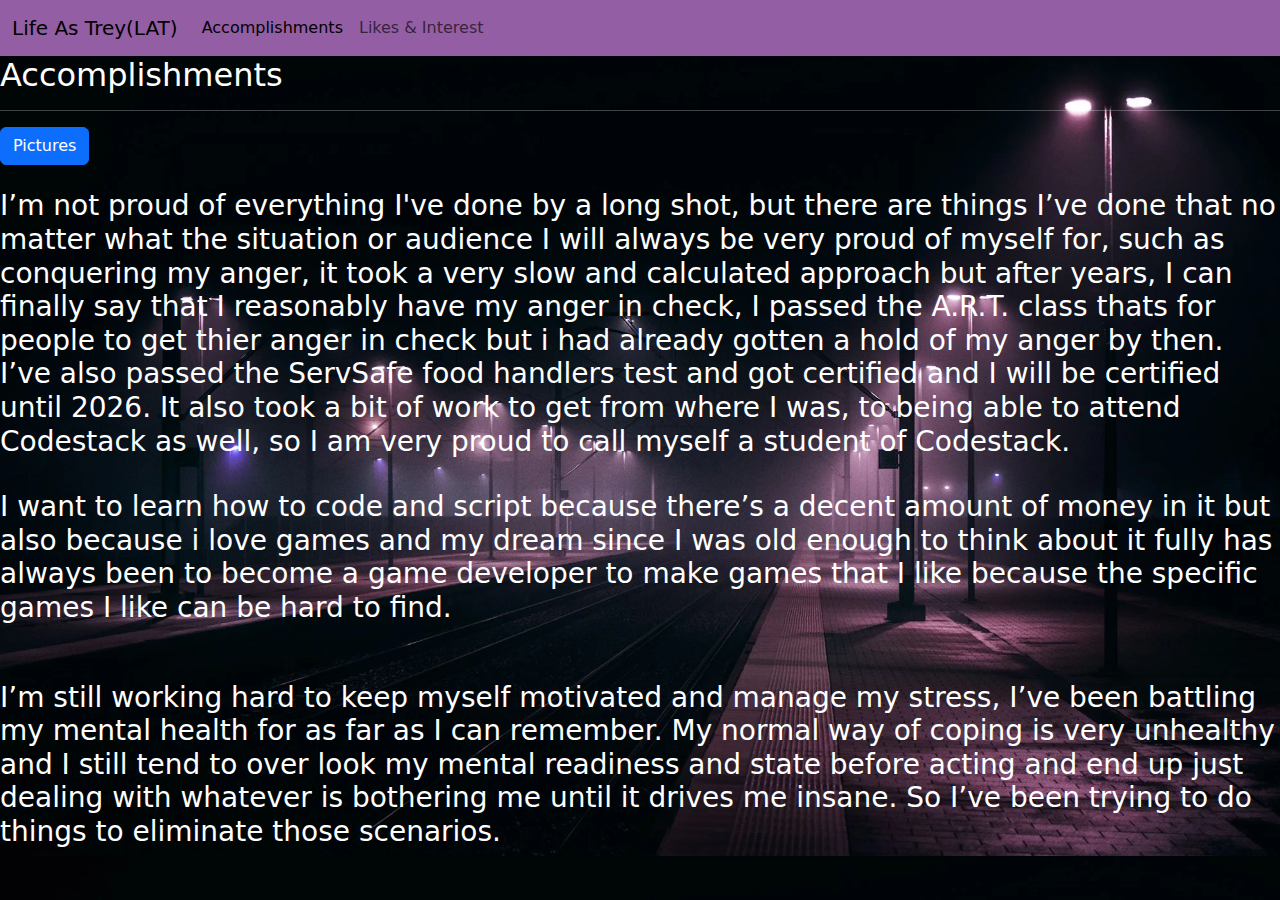
<file: pages/AccomplishmentsPg.html>
<!doctype html>
<html lang="en">

<head>
    <meta charset="utf-8">
    <meta name="viewport" content="width=device-width, initial-scale=1">
    <title>Bootstrap demo</title>
    <link href="https://cdn.jsdelivr.net/npm/bootstrap@5.3.3/dist/css/bootstrap.min.css" rel="stylesheet"
        integrity="sha384-QWTKZyjpPEjISv5WaRU9OFeRpok6YctnYmDr5pNlyT2bRjXh0JMhjY6hW+ALEwIH" crossorigin="anonymous">
    <link rel="stylesheet" href="../styles/styles.css">
</head>

<body>

    <nav class="navbar navbar-expand-lg bg-body-tertiary makeMePinkish">
        <div class="container-fluid">
            <a class="navbar-brand" href="../index.html">Life As Trey(LAT)</a>
            <button class="navbar-toggler" type="button" data-bs-toggle="collapse" data-bs-target="#navbarText"
                aria-controls="navbarText" aria-expanded="false" aria-label="Toggle navigation">
                <span class="navbar-toggler-icon"></span>
            </button>
            <div class="collapse navbar-collapse" id="navbarText">
                <ul class="navbar-nav me-auto mb-2 mb-lg-0">
                    <li class="nav-item">
                        <a class="nav-link active" aria-current="page"
                            href="../pages/AccomplishmentsPg.html">Accomplishments</a>
                    </li>
                    <li class="nav-item">
                        <a class="nav-link" href="../pages/LikeAndInterestPg.html">Likes & Interest</a>
                    </li>
                </ul>
            </div>
        </div>
    </nav>

    <h2>Accomplishments</h2>

    <hr>

    <button class="btn btn-primary" type="button" data-bs-toggle="offcanvas" data-bs-target="#offcanvasScrolling"
        aria-controls="offcanvasScrolling">Pictures</button>

    <div class="offcanvas offcanvas-start" data-bs-scroll="true" data-bs-backdrop="false" tabindex="-1"
        id="offcanvasScrolling" aria-labelledby="offcanvasScrollingLabel">
        <div class="offcanvas-header">
            <h5 class="offcanvas-title" id="offcanvasScrollingLabel">Offcanvas with body scrolling</h5>
            <button type="button" class="btn-close" data-bs-dismiss="offcanvas" aria-label="Close"></button>
        </div>
        <div class="offcanvas-body">
            <img class="imgsOffCanvas" src="../assets/ServSafe.webp" alt="ServSafe">
            <img class="imgsOffCanvas" src="../assets/anger.jpeg" alt="Angry">
        </div>
    </div>

    <br>
    <br>

    <h3>I’m not proud of everything I've done by a long shot, but there are things I’ve done that no matter what the
        situation or audience I will always be very proud of myself for, such as conquering my anger, it took a very
        slow and calculated approach but after years, I can finally say that I reasonably have my anger in check, I
        passed the A.R.T. class thats for people to get thier anger in check but i had already gotten a hold of my anger
        by then. I’ve also passed the ServSafe food handlers test and got certified and I will be certified until 2026.
        It also took a bit of work to get from where I was, to being able to attend Codestack as well, so I am very
        proud to call myself a student of Codestack.
    </h3>

    <br>

    <h3>
        I want to learn how to code and script because there’s a decent amount of money in it but also because i love
        games and my dream since I was old enough to think about it fully has always been to become a game developer to
        make games that I like because the specific games I like can be hard to find.
    </h3>

    <br>
    <br>

    <h3>
        I’m still working hard to keep myself motivated and manage my stress, I’ve been battling my mental health for as
        far as I can remember. My normal way of coping is very unhealthy and I still tend to over look my mental
        readiness and state before acting and end up just dealing with whatever is bothering me until it drives me
        insane. So I’ve been trying to do things to eliminate those scenarios.
    </h3>






    <script src="https://cdn.jsdelivr.net/npm/bootstrap@5.3.3/dist/js/bootstrap.bundle.min.js"
        integrity="sha384-YvpcrYf0tY3lHB60NNkmXc5s9fDVZLESaAA55NDzOxhy9GkcIdslK1eN7N6jIeHz" crossorigin="anonymous">
        </script>
</body>

</html>
</file>
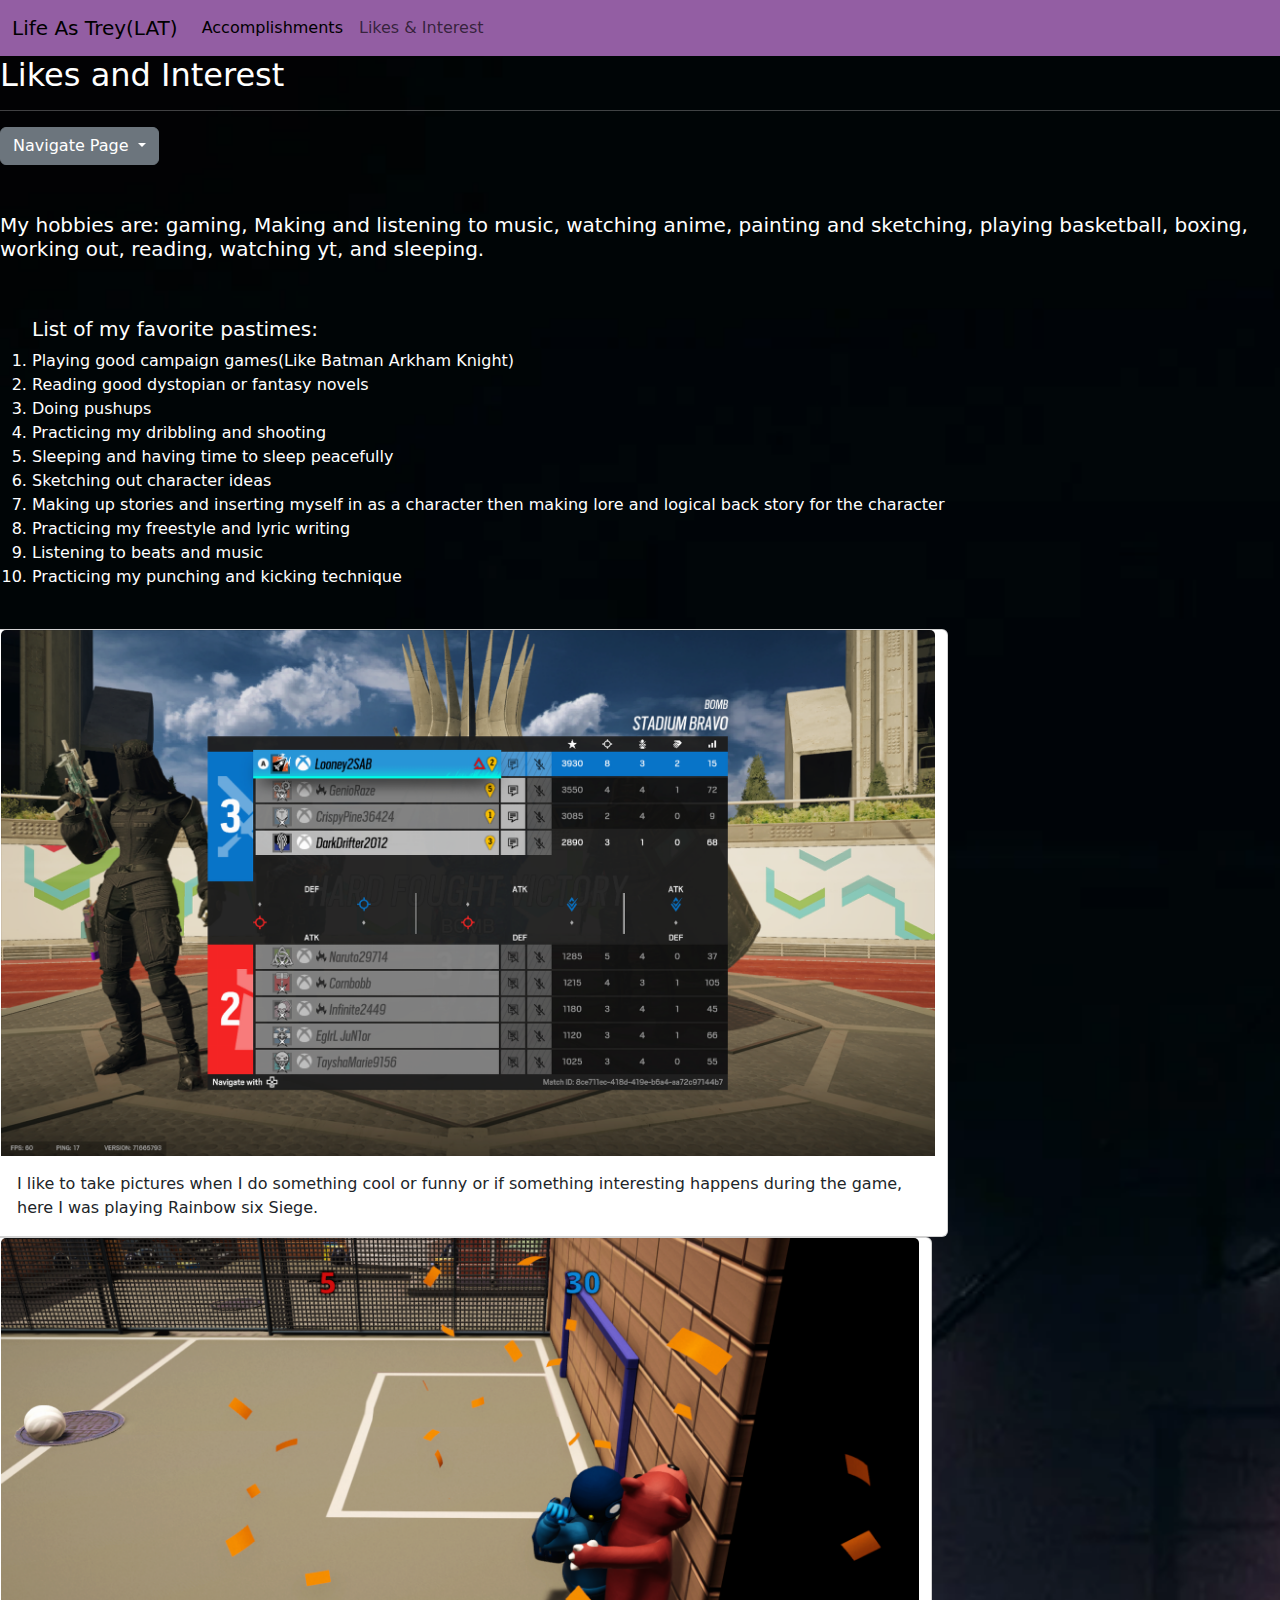
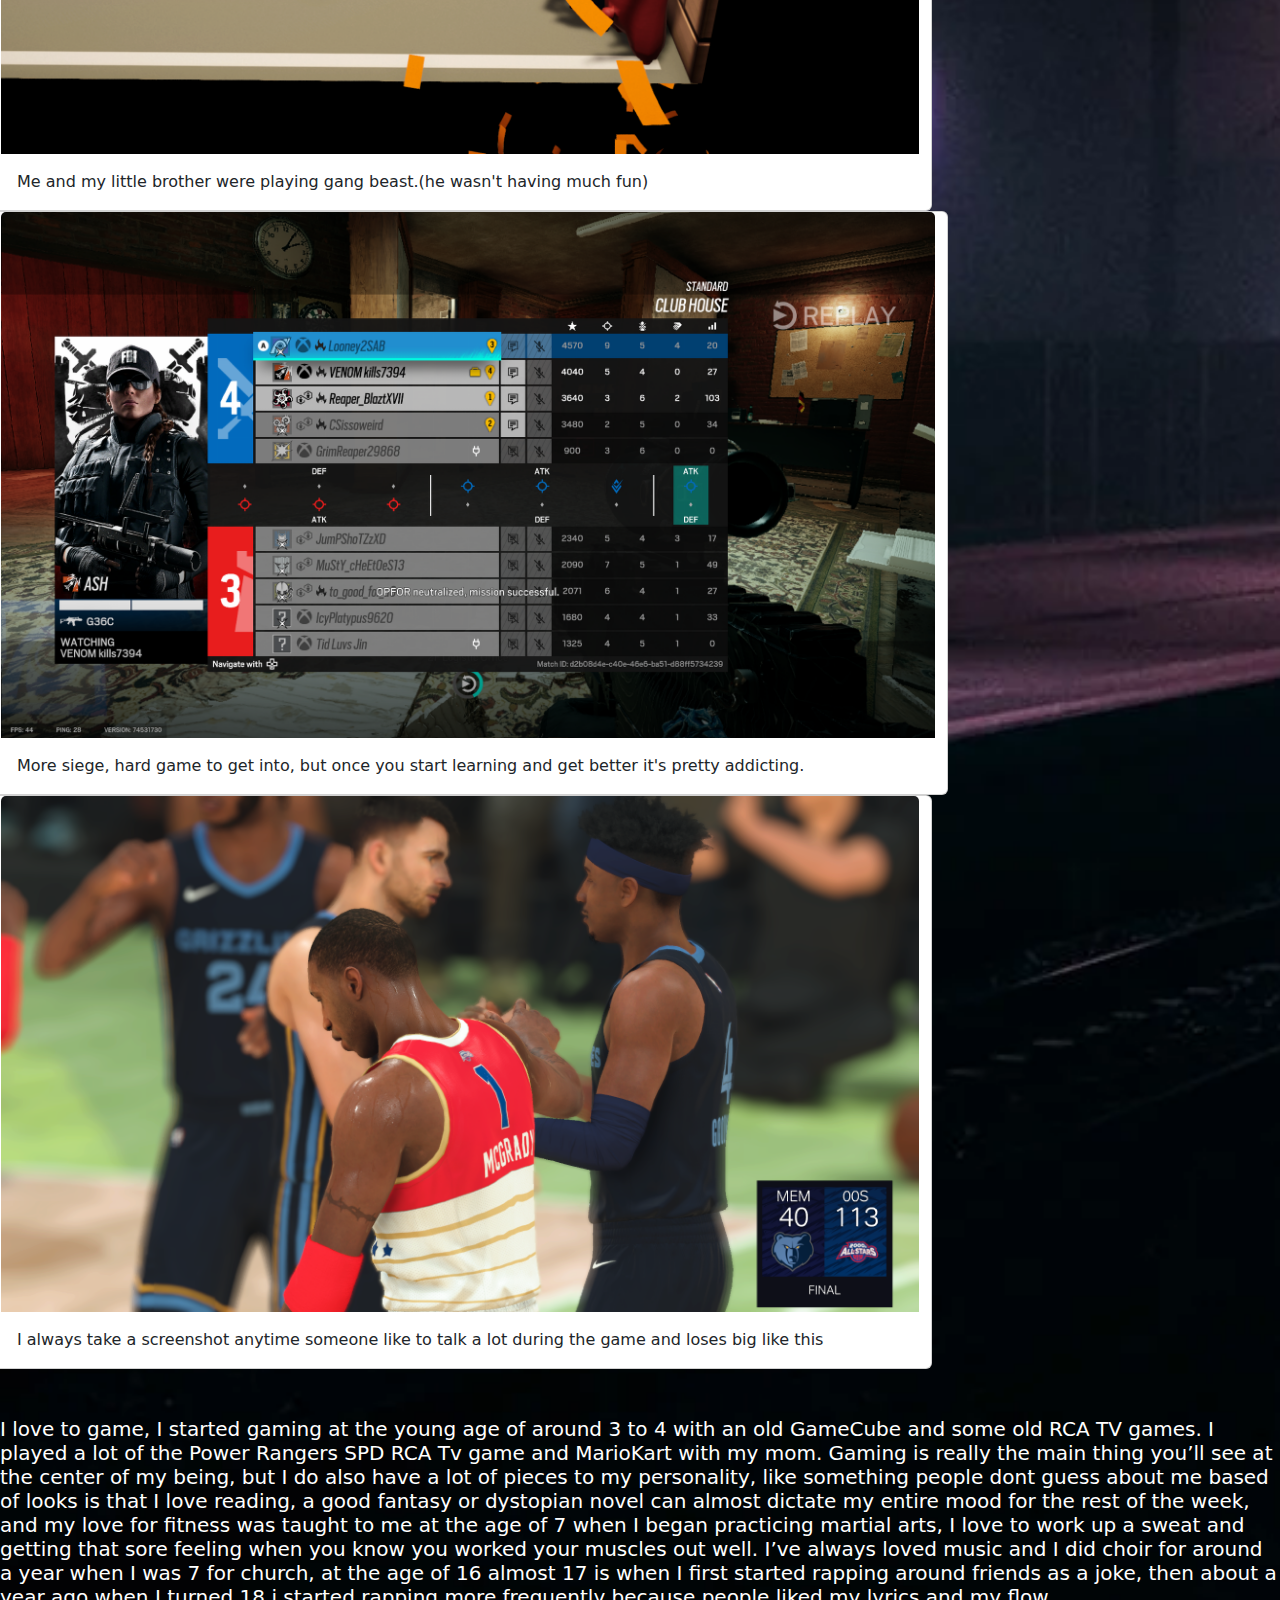
<file: pages/LikeAndInterestPg.html>
<!doctype html>
<html lang="en">

<head>
    <meta charset="utf-8">
    <meta name="viewport" content="width=device-width, initial-scale=1">
    <title>Bootstrap demo</title>
    <link href="https://cdn.jsdelivr.net/npm/bootstrap@5.3.3/dist/css/bootstrap.min.css" rel="stylesheet"
        integrity="sha384-QWTKZyjpPEjISv5WaRU9OFeRpok6YctnYmDr5pNlyT2bRjXh0JMhjY6hW+ALEwIH" crossorigin="anonymous">
    <link rel="stylesheet" href="../styles/styles.css">
</head>

<body>

    <nav class="navbar navbar-expand-lg bg-body-tertiary makeMePinkish">
        <div class="container-fluid">
            <a class="navbar-brand" href="../index.html">Life As Trey(LAT)</a>
            <button class="navbar-toggler" type="button" data-bs-toggle="collapse" data-bs-target="#navbarText"
                aria-controls="navbarText" aria-expanded="false" aria-label="Toggle navigation">
                <span class="navbar-toggler-icon"></span>
            </button>
            <div class="collapse navbar-collapse" id="navbarText">
                <ul class="navbar-nav me-auto mb-2 mb-lg-0">
                    <li class="nav-item">
                        <a class="nav-link active" aria-current="page"
                            href="../pages/AccomplishmentsPg.html">Accomplishments</a>
                    </li>
                    <li class="nav-item">
                        <a class="nav-link" href="../pages/LikeAndInterestPg.html">Likes & Interest</a>
                    </li>
                </ul>
            </div>
        </div>
    </nav>

    <h2>Likes and Interest</h2>

    <hr>

    <div class="dropdown">
        <a class="btn btn-secondary dropdown-toggle" href="#" role="button" data-bs-toggle="dropdown"
            aria-expanded="false">
            Navigate Page
        </a>

        <ul class="dropdown-menu">
            <li><a class="dropdown-item" href="#opening">Opening</a></li>
            <li><a class="dropdown-item" href="#favPastimes">My Favorite Pastimes</a></li>
            <li><a class="dropdown-item" href="#pictures">Pictures</a></li>
            <li><a class="dropdown-item" href="#explanation">Explanation</a></li>
        </ul>
    </div>

    <br>
    <br>

    <h5 id="opening">
        My hobbies are: gaming, Making and listening to music, watching anime, painting and sketching, playing
        basketball, boxing, working out, reading, watching yt, and sleeping.
    </h5>

    <br>
    <br>

    <ol id="favPastimes">
        <h5>List of my favorite pastimes:</h5>
        <li>Playing good campaign games(Like Batman Arkham Knight)</li>
        <li>Reading good dystopian or fantasy novels</li>
        <li>Doing pushups</li>
        <li>Practicing my dribbling and shooting</li>
        <li>Sleeping and having time to sleep peacefully</li>
        <li>Sketching out character ideas</li>
        <li>Making up stories and inserting myself in as a character then making lore and logical back story for the
            character</li>
        <li>Practicing my freestyle and lyric writing</li>
        <li>Listening to beats and music</li>
        <li>Practicing my punching and kicking technique</li>
    </ol>

    <br>
    <div id="pictures">
        <div class="row">
            <div class="col-3 card" style="width: 60rem;">
                <img src="../assets/Tom Clancy's Rainbow Six® Siege-2024_05_24-15-28-24.png" class="card-img-top"
                    alt="...">
                <div class="card-body">
                    <p class="card-text">I like to take pictures when I do something cool or funny or if something
                        interesting happens during the game, here I was playing Rainbow six Siege.</p>
                </div>
            </div>

            <div class="col-3 card" style="width: 59rem;">
                <img src="../assets/Gang Beasts-2024_01_01-01-13-10.png" class="card-img-top" alt="...">
                <div class="card-body">
                    <p class="card-text">Me and my little brother were playing gang beast.(he wasn't having much fun)</p>
                </div>
            </div>

            <div class="col-3 card" style="width: 60rem;">
                <img src="../assets/Tom Clancy's Rainbow Six® Siege-2024_08_11-00-18-04.png" class="card-img-top"
                    alt="...">
                <div class="card-body">
                    <p class="card-text">More siege, hard game to get into, but once you start learning and get better it's pretty addicting.</p>
                </div>
            </div>

            <div class="col-3 card" style="width: 59rem;">
                <img src="../assets/NBA 2K24-2024_03_17-08-40-37.png" class="card-img-top" alt="...">
                <div class="card-body">
                    <p class="card-text">I always take a screenshot anytime someone like to talk a lot during the game and loses big like this</p>
                </div>
            </div>
        </div>
    </div>

    <br>
    <br>

    <h5 id="explanation">
        I love to game, I started gaming at the young age of around 3 to 4 with an old GameCube and some old RCA TV
        games. I played a lot of the Power Rangers SPD RCA Tv game and MarioKart with my mom. Gaming is really the main
        thing you’ll see at the center of my being, but I do also have a lot of pieces to my personality, like something
        people dont guess about me based of looks is that I love reading, a good fantasy or dystopian novel can almost
        dictate my entire mood for the rest of the week, and my love for fitness was taught to me at the age of 7 when I
        began practicing martial arts, I love to work up a sweat and getting that sore feeling when you know you worked
        your muscles out well. I’ve always loved music and I did choir for around a year when I was 7 for church, at the
        age of 16 almost 17 is when I first started rapping around friends as a joke, then about a year ago when I
        turned 18 i started rapping more frequently because people liked my lyrics and my flow.
    </h5>







    <script src="https://cdn.jsdelivr.net/npm/bootstrap@5.3.3/dist/js/bootstrap.bundle.min.js"
        integrity="sha384-YvpcrYf0tY3lHB60NNkmXc5s9fDVZLESaAA55NDzOxhy9GkcIdslK1eN7N6jIeHz"
        crossorigin="anonymous"></script>
</body>

</html>
</file>
<file: styles/styles.css>
body {
  background-image: url(/assets/BackgroudDarkSubway.webp);
  background-size: cover;
}

.makeMePinkish {
  background-color: rgb(147, 94, 163) !important;
}

h1 {
  color: white;
  display: flex;
  justify-content: center;
  align-items: center;
  height: 100vh;
  margin: 0;
  font-size: 100px;
}

h2 {
  color: white;
}

h3 {
  color: white;
}

hr {
  color: white !important;
}

h5 {
  color: white;
}

.imgsOffCanvas {
  width: 370px;
}

#opening {
  color: white;
}

#favPastimes {
  color: white;
}

#pictures {
  width: auto;
}

#explanation {
  color: white;
}
</file>
